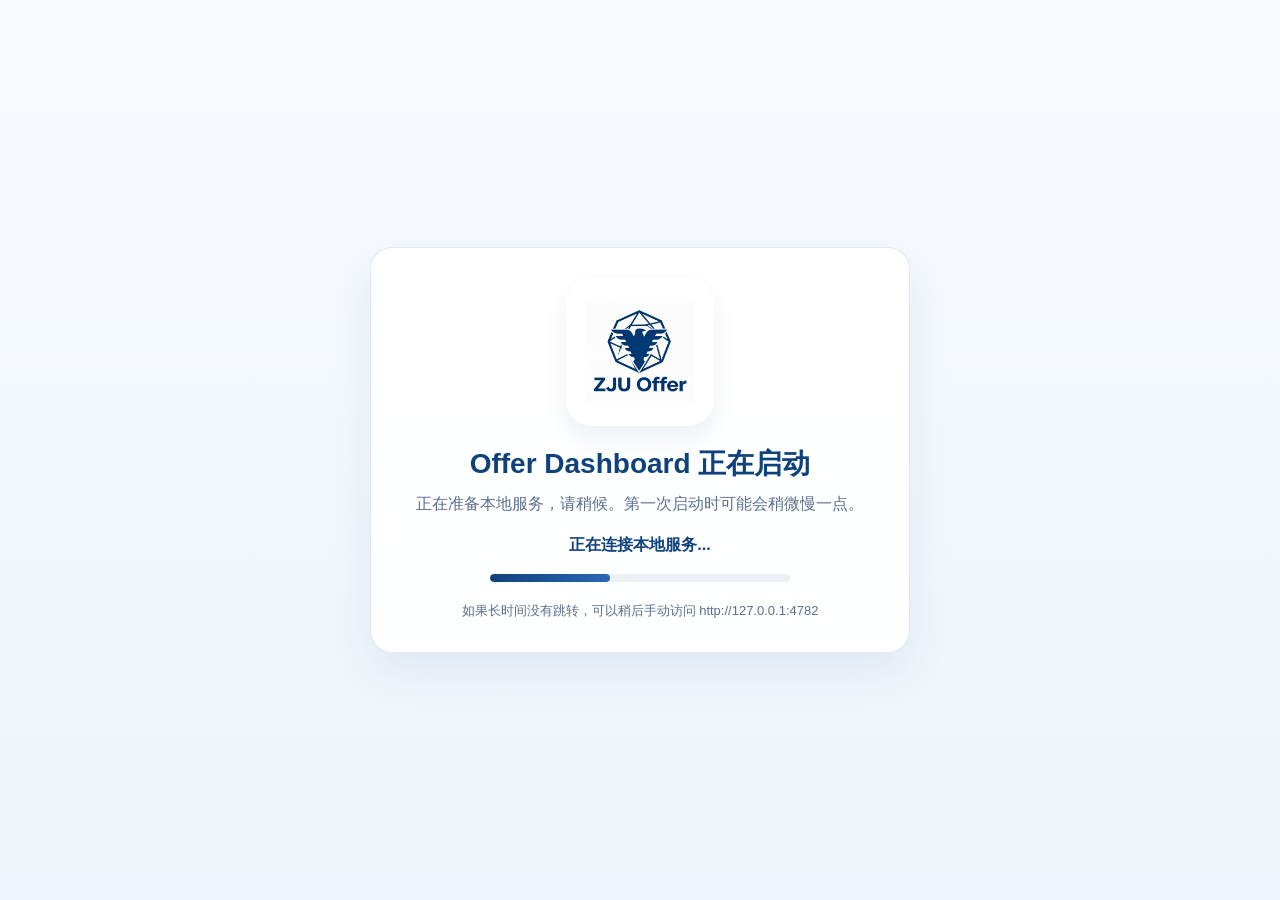
<file: src/web/launching.html>
﻿<!DOCTYPE html>
<html lang="zh-CN">
<head>
  <meta charset="UTF-8">
  <meta name="viewport" content="width=device-width, initial-scale=1.0">
  <link rel="icon" type="image/x-icon" href="./assets/logo.ico">
  <link rel="shortcut icon" href="./assets/logo.ico">
  <title>Starting Offer Dashboard</title>
  <style>
    :root {
      --ink: #0f417d;
      --muted: #5c6f8d;
      --line: rgba(15, 65, 125, 0.12);
      --bg: linear-gradient(180deg, #f8fbff 0%, #eef4fb 100%);
      --panel: rgba(255, 255, 255, 0.92);
    }

    * {
      box-sizing: border-box;
    }

    body {
      margin: 0;
      min-height: 100vh;
      display: grid;
      place-items: center;
      padding: 24px;
      font-family: "Segoe UI", "PingFang SC", "Microsoft YaHei UI", sans-serif;
      color: var(--ink);
      background: var(--bg);
    }

    .shell {
      width: min(540px, calc(100vw - 32px));
      padding: 30px 26px;
      border: 1px solid var(--line);
      border-radius: 22px;
      background: var(--panel);
      box-shadow: 0 18px 44px rgba(15, 65, 125, 0.08);
      text-align: center;
    }

    .logo {
      width: 148px;
      height: 148px;
      object-fit: contain;
      border-radius: 26px;
      background: #ffffff;
      padding: 12px;
      box-shadow: 0 12px 26px rgba(15, 65, 125, 0.08);
    }

    h1 {
      margin: 18px 0 10px;
      font-size: 28px;
      line-height: 1.15;
    }

    p {
      margin: 0;
      color: var(--muted);
      line-height: 1.7;
    }

    .status {
      margin-top: 18px;
      font-weight: 600;
      color: var(--ink);
    }

    .bar {
      margin: 18px auto 0;
      width: min(300px, 100%);
      height: 8px;
      border-radius: 999px;
      overflow: hidden;
      background: rgba(15, 65, 125, 0.08);
    }

    .bar::after {
      content: "";
      display: block;
      width: 40%;
      height: 100%;
      border-radius: inherit;
      background: linear-gradient(90deg, #0f417d 0%, #2b68b5 100%);
      animation: slide 1.1s ease-in-out infinite;
    }

    .hint {
      margin-top: 18px;
      font-size: 13px;
    }

    @keyframes slide {
      0% { transform: translateX(-120%); }
      100% { transform: translateX(320%); }
    }
  </style>
</head>
<body>
  <main class="shell">
    <img class="logo" src="./assets/logo-square.png" alt="Offer Dashboard Logo">
    <h1>Offer Dashboard 正在启动</h1>
    <p>正在准备本地服务，请稍候。第一次启动时可能会稍微慢一点。</p>
    <div id="status" class="status">正在连接本地服务...</div>
    <div class="bar" aria-hidden="true"></div>
    <p class="hint">如果长时间没有跳转，可以稍后手动访问 http://127.0.0.1:4782</p>
  </main>
  <script>
    const statusEl = document.getElementById("status");
    const healthUrl = "http://127.0.0.1:4782/api/health";
    const targetUrl = "http://127.0.0.1:4782/";
    const expectedRoot = new URLSearchParams(window.location.search).get("root") || "";
    let attempts = 0;

    function normalizePath(value) {
      return String(value || "")
        .replaceAll("\\", "/")
        .replace(/\/+$/, "")
        .toLowerCase();
    }

    async function pollHealth() {
      attempts += 1;
      try {
        const response = await fetch(healthUrl, { cache: "no-store" });
        if (response.ok) {
          const payload = await response.json();
          if (expectedRoot && normalizePath(payload.projectRoot) !== normalizePath(expectedRoot)) {
            statusEl.textContent = "正在切换到当前项目的本地服务...";
            window.setTimeout(pollHealth, 800);
            return;
          }
          statusEl.textContent = "启动成功，正在进入 Dashboard...";
          window.location.replace(targetUrl);
          return;
        }
      } catch (error) {
        // Keep polling until the local service is ready.
      }

      if (attempts > 40) {
        statusEl.textContent = "启动时间有点长，仍在继续尝试连接...";
      }
      window.setTimeout(pollHealth, 800);
    }

    pollHealth();
  </script>
</body>
</html>
</file>
